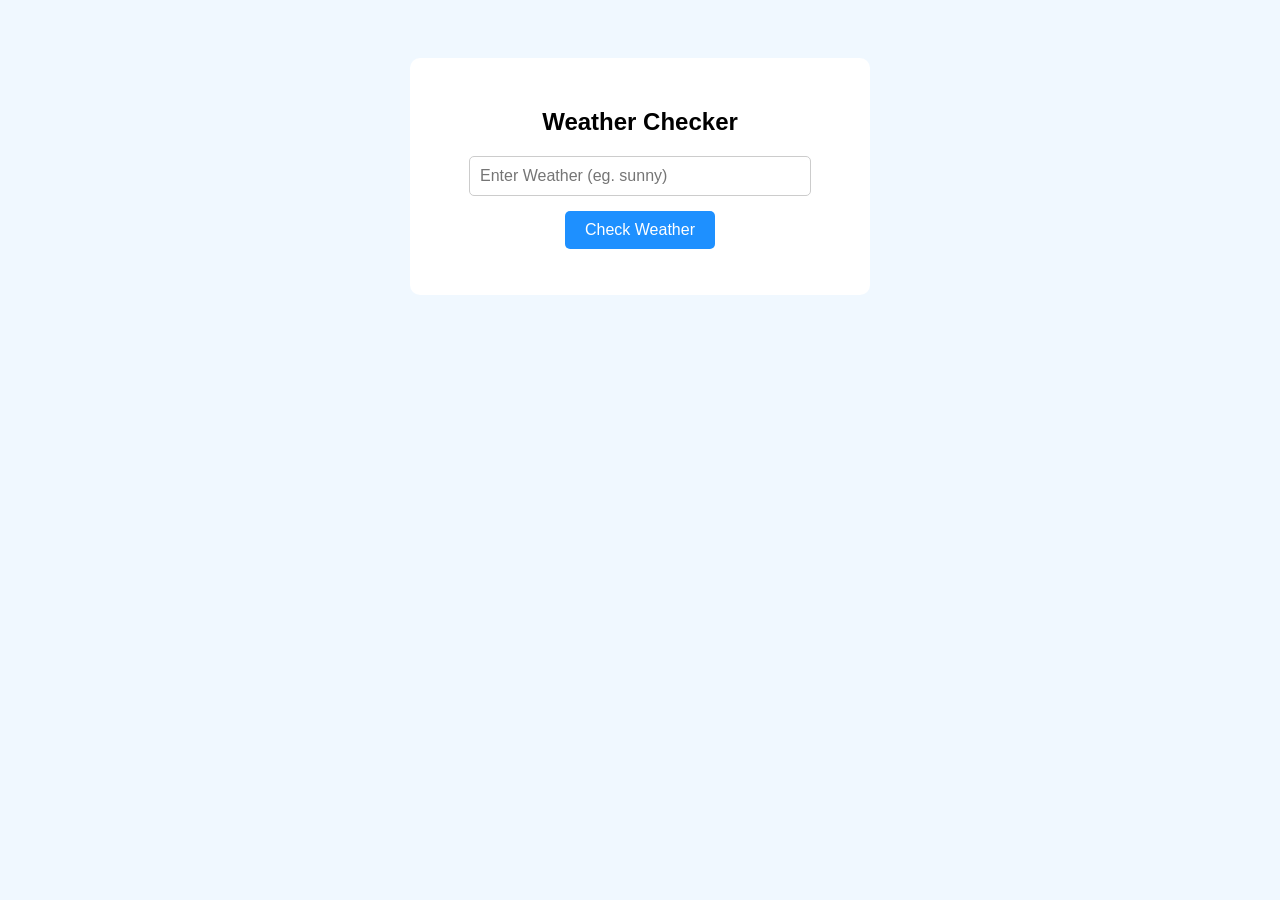
<file: week-11/index.html>
<!DOCTYPE html>
<html lang="en">
<head>
    <meta charset="UTF-8">
    <title>Weather Checker</title>
    <link rel="stylesheet" href="style.css">
   
</head>
<body>
    <div class="container">
        <h2>Weather Checker</h2>
        <input type="text" id="weatherInput" placeholder="Enter Weather (eg. sunny)">
        <br>
        <button onclick="checkWeather()">Check Weather</button>
        <p id="message"></p>
    </div>
    <script src="weather.js"></script>
</body>
</html>
</file>
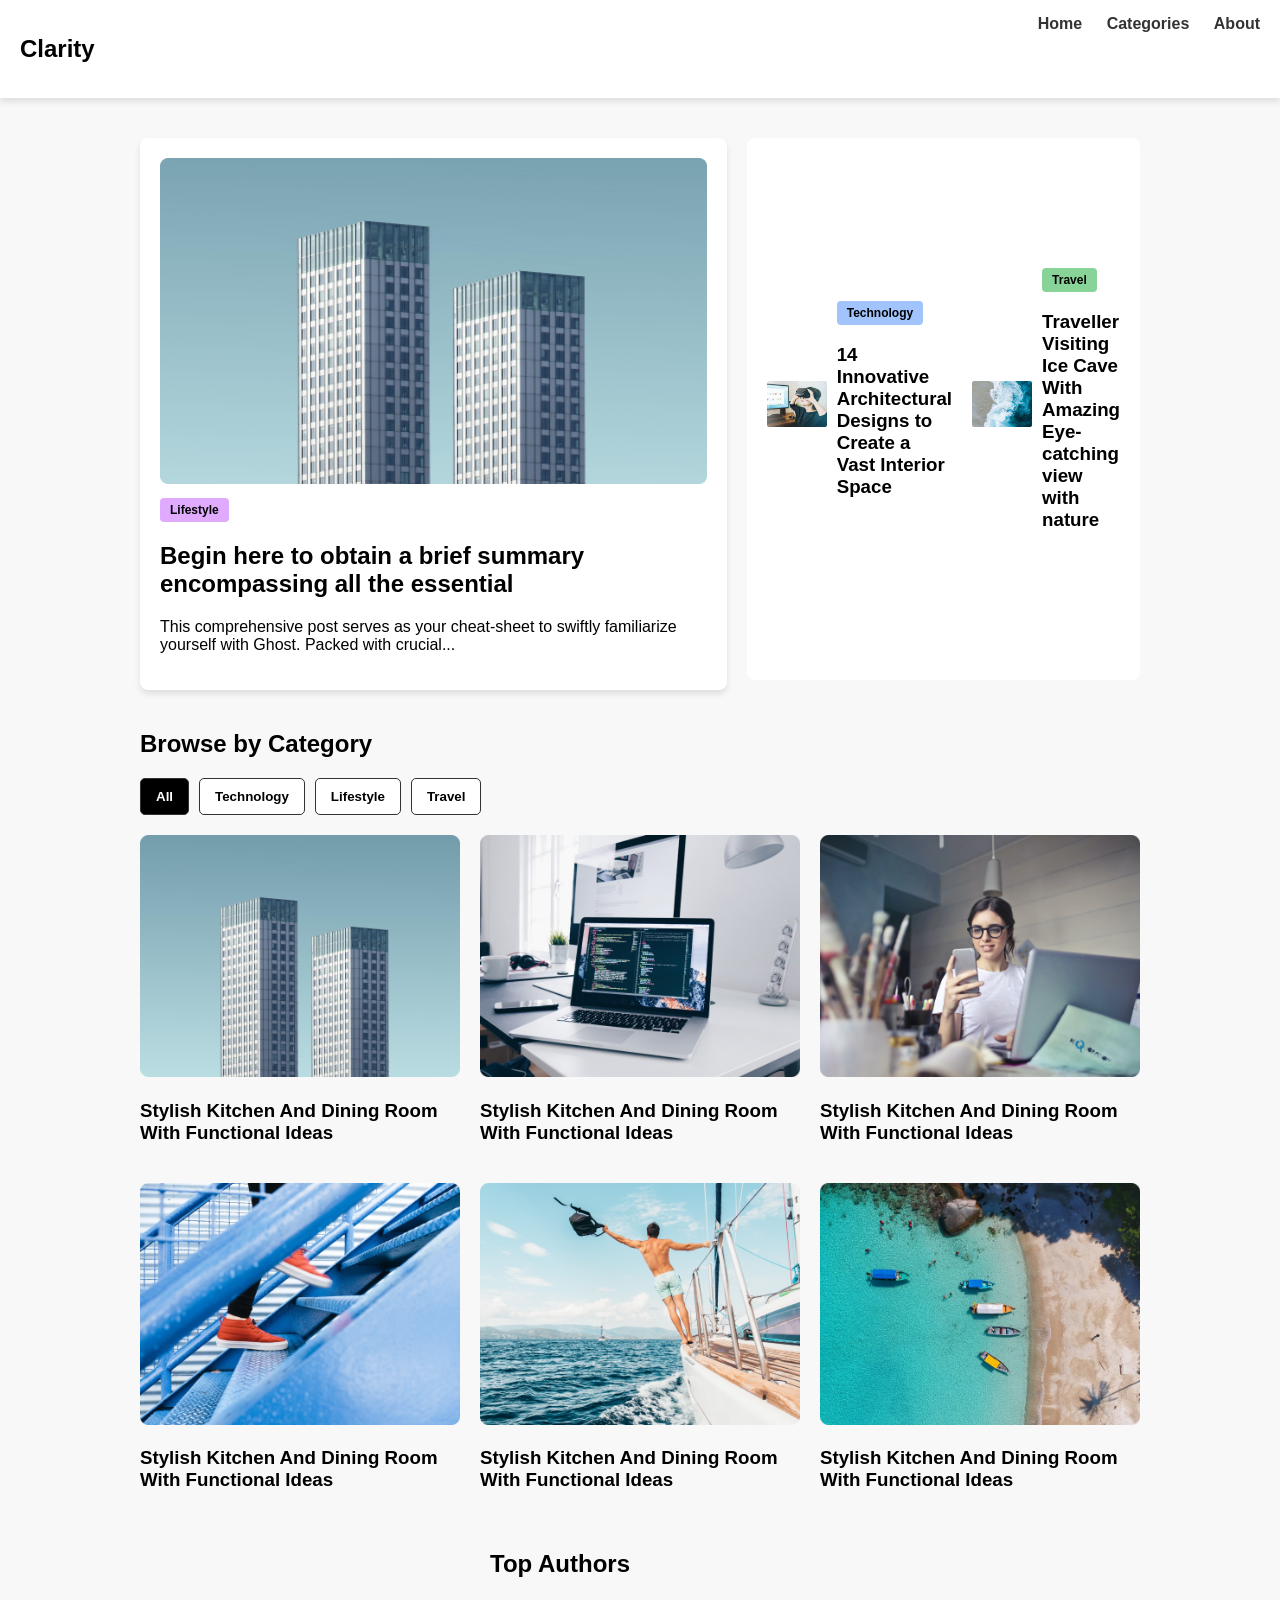
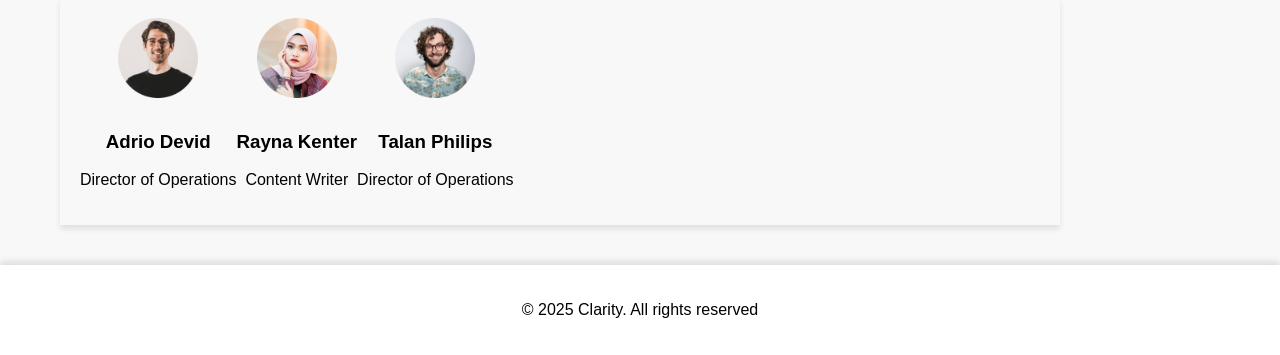
<file: exercises tta/landing page project/index.html>
<!DOCTYPE html>
<html lang="en">
<head>
    <meta charset="UTF-8">
    <meta name="viewport" content="width=device-width, initial-scale=1.0">
    <title>Clarity Blog</title>
    <link rel="stylesheet" href="./style.css">
    </head>
    <body>
        <nav class="navbar">
            <h1>Clarity</h1>
            <div class="nav-links">
                <a href="#">Home</a>
                <a href="#">Categories</a>
                <a href="#">About</a>
            </div>
        </nav>

        <section class="main-content">
            <div class="featured-article">
                <img src="./hero-01.png" alt="Main article">
                <span class="category lifestyle">Lifestyle</span>
                <h2>Begin here to obtain a brief summary encompassing all the essential
                </h2>
                <p>This comprehensive post serves as your cheat-sheet to swiftly familiarize yourself with Ghost. Packed with crucial...</p>
            </div>
            <div class="side-articles">
            <div class="article">
                    <img src="./hero-02.png" alt="">
                 <div>
                <span class="category technology">Technology</span>
                <h3>14 Innovative Architectural Designs to Create a Vast Interior Space</h3>
                </div>
            </div>
            <div class="article">
                <img src="./hero-03.png" alt="">
                <div>
                    <span class="category travel">Travel</span>
                    <h3>Traveller Visiting Ice Cave With Amazing Eye-catching view with nature</h3>
                </div>
            </div>
            </div>
        </section>

        <section class="categories">
            <h2>Browse by Category</h2>
            
            <div class="category-buttons">
                <button class="active">All</button>
                <button>Technology</button>
                <button>Lifestyle</button>
                <button>Travel</button>
            </div>
            <div class="category-grid">
                <div class="category-item">
                    <img src="./blog-01.png" alt="">
                    <h3>Stylish Kitchen And Dining Room With Functional Ideas
                    </h3>
                </div>
                <div class="category-item">
                    <img src="./blog-02.png" alt="">
                    <h3>Stylish Kitchen And Dining Room With Functional Ideas</h3>
                </div>
                <div class="category-item">
                    <img src="./blog-03.png" alt="">
                    <h3>Stylish Kitchen And Dining Room With Functional Ideas</h3>
                </div>
                <div class="category-item">
                    <img src="./blog-04.png" alt="">
                    <h3>Stylish Kitchen And Dining Room With Functional Ideas</h3>
                </div>
                <div class="category-item">
                    <img src="./blog-05.png" alt="">
                    <h3>Stylish Kitchen And Dining Room With Functional Ideas</h3>
                </div>
                <div class="category-item">
                    <img src="./blog-06.png" alt="">
                    <h3>Stylish Kitchen And Dining Room With Functional Ideas</h3>
                </div>
            </div>
        </section>

        <section class="authors">
            <h2>Top Authors</h2>
            <div class="author-grid">
                <div class="author">
                    <img src="./user-01.png" alt="">
                    <h3>Adrio Devid</h3>
                    <p>Director of Operations</p>
                </div>
                <div class="author">
                    <img src="./user-02.png" alt="">
                    <h3>Rayna Kenter</h3>
                    <p>Content Writer</p>
                </div>
                <div class="author">
                    <img src="./user-03.png" alt="">
                    <h3>Talan Philips</h3>
                    <p>Director of Operations</p>
                </div>
            </div>
        </section>

        <footer class="footer">
            <p>© 2025 Clarity. All rights reserved</p>
        </footer>
    </body>
</html>
</file>
<file: week-11/style.css>
body{
    font-family: Arial, sans-serif;
    background: #f0f8ff;
    text-align: center;
    padding: 50px;
}

.container{
    max-width: 400px;
    margin: auto;
    background: white;
    padding: 30px;
    border-radius: 10px;
}

input[type=text]{
    padding: 10px;
    width: 80%;
    font-size: 16px;
    margin-bottom: 15px;
    border: 1px solid #ccc;
    border-radius:5px;
}

button{
    padding: 10px 20px;
    font-size: 16px;
    background-color: #1e90ff;
    color: white;
    border: none;
    border-radius: 5px;
    cursor: pointer;
}

button:hover{
    background-color: #0b75d1;
}
</file>
<file: exercises tta/landing page project/style.css>
body{
    font-family: Arial, sans-serif;
    margin: 0;
    padding: 0;
    background: #f8f8f8;
}

.navbar{
    background-color: white;
    display: flex;
    justify-content: space-between;
    padding: 15px 20px;
    box-shadow: 0px 4px 6px rgba(0, 0, 0, 0.1);
}

.nav-links a{
    margin-left: 20px;
    text-decoration: none;
    color: #333;
    font-weight: bold;
} 

.nav-links a:hover {
    color: black;
}

.main-content{
    display: grid;
    grid-template-columns: 2fr 1fr;
    gap:20px;
    max-width: 1000px;
    margin: 40px auto;
    padding: 0px 20px;
}

.featured-article{
    background-color: white;
    padding: 20px;
    border-radius: 8px;
    box-shadow: 0px 4px 6px rgba(0, 0, 0, 0.1);
}

.featured-article img{
    width: 100%;
}

.category{
    display: inline-block;
    margin-top: 10px;
    padding: 5px 10px;
    font-size: 12px;
    font-weight: bold;
    border-radius: 4px;
}

.lifestyle{
    background-color: #e0aaff;
}
.technology{
    background-color: #a1c4fd;
}
.travel{
    background-color: #88d498;
}

.side-articles, .article{
    display: flex;
    background-color: white;
    padding: 10px;
    border-radius: 8px;
    margin-bottom: 10px;
    align-items: center;
} 

.article img{
    width: 60px;
    margin-right: 10px;
}

.categories{
    max-width: 1000px;
    margin: 40px auto;
    padding: 0px 20px;
}

.category-buttons{
    display: flex;
    gap: 10px;
    margin-bottom: 20px;
}

.category-buttons button{
    padding: 10px 15px;
    border: 1px solid #333;
    background: white;
    cursor: pointer;
    font-weight: bold;
    border-radius: 5px;
}

.category-buttons .active{
    background-color: black;
    color: white;
}

.category-grid{
    display: grid;
    grid-template-columns: auto auto auto;
    gap: 20px;
}

.category-item img{
    width: 100%;
}

.authors{
    max-width: 1000px;
    margin: 40px;
    padding: 0px 20px;
    text-align: center;
}

.author-grid{
    display: flex;
    padding: 20px;
    text-align: center;
    box-shadow: 0px 4px 6px rgba(0, 0, 0, 0.1);
}

.author img{
    width: 80px;
    margin-bottom: 10px;
}

.footer{
    background-color: white;
    text-align: center;
    padding: 20px;
    margin-top: 40px;
    box-shadow: 0px -4px 6px rgba(0, 0, 0, 0.1);
}

@media(max-width:800px) {
    .main-content{
        grid-template-columns: auto;
    }
    .category-grid{
        grid-template-columns: auto auto;
    }
}

@media(max-width:500px){
    .category-grid{
        grid-template-columns: auto;
    }
    .author-grid{
        flex-direction: column;
    }
}
</file>
